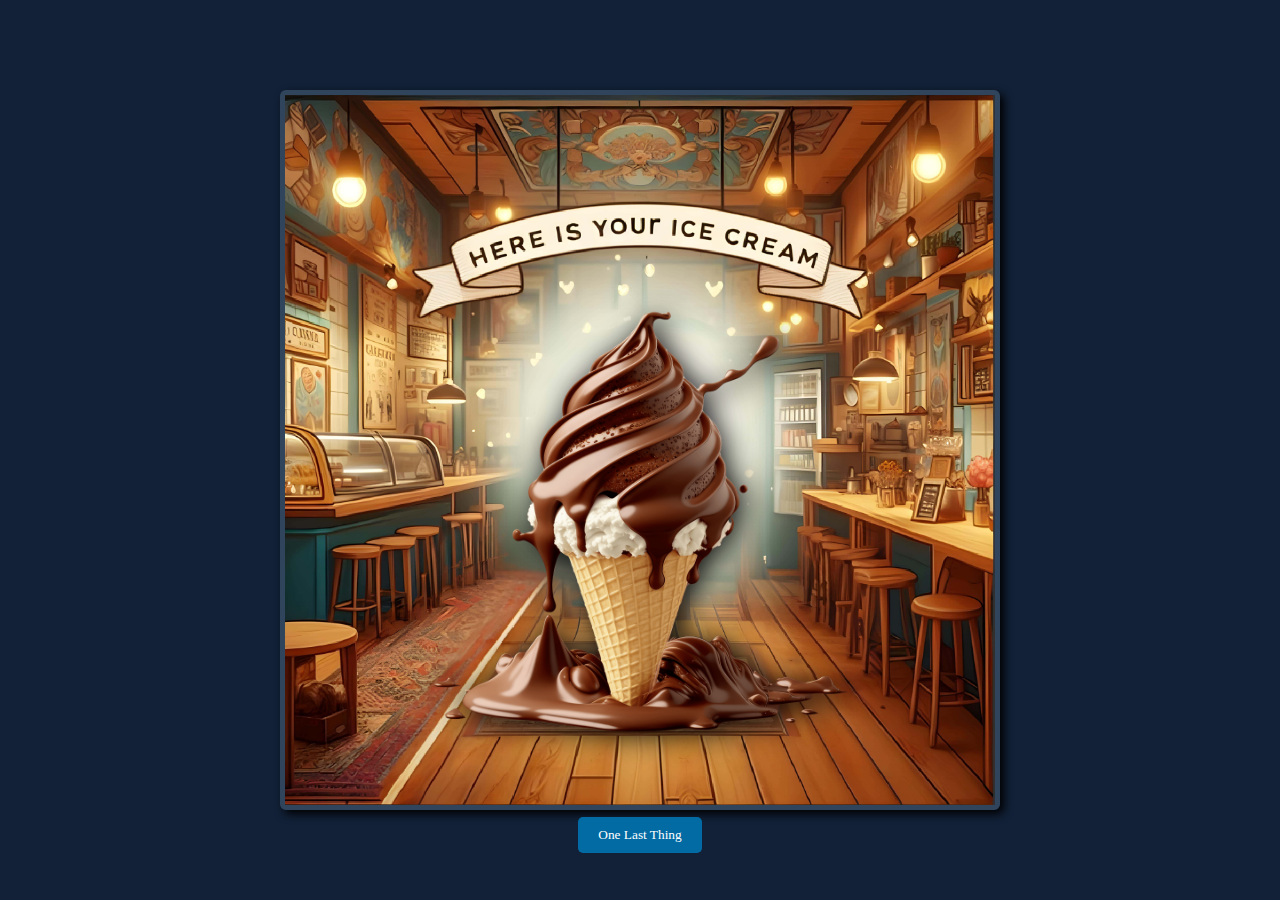
<file: Chocolate.html>
<!DOCTYPE html>
<html lang="en">
<meta charset="UTF-8">
<meta name="viewport" content="width=device-width, initial-scale=1.0">
<title>Your order</title>
<link rel="preconnect" href="https://fonts.googleapis.com">
<link rel="preconnect" href="https://fonts.gstatic.com" crossorigin>
<link href="https://fonts.googleapis.com/css2?family=Delius&display=swap" rel="stylesheet">

<head>
    <script>
        window.onload = function () {
            document.getElementById("centerDiv").style.display = "block";
        };
    </script>
    <style>
        body {
            /* background-image: url("background.jpg"); */
            background-color: #122138;
            /* background-color: #003566; */
            user-select: none;
            -moz-user-select: none;
            -webkit-user-drag: none;
            -webkit-user-select: none;
            -ms-user-select: none;
            pointer-events: none;
        }

        .bg-blur {
            position: fixed;
            top: 0;
            left: 0;
            width: 100%;
            height: 100%;
            backdrop-filter: blur(10px);
        }

        .center-div {
            position: absolute;
            top: 50%;
            left: 50%;
            transform: translate(-50%, -50%);
            width: 90%;
            max-width: 710px;
            height: auto;
            border: 5px solid #30445c;
            border-radius: 6px;
            box-shadow: 4px 4px 10px black;
        }

        .center-img {
            display: block;
            margin-left: auto;
            margin-right: auto;
            width: 100%;
            height: auto;
        }

        .center-div:hover {
            box-shadow: 4px 5px 20px black;
        }

        .menu {
            position: absolute;
            bottom: -48px;
            left: 50%;
            transform: translateX(-50%);
            display: flex;
            justify-content: space-around;
            width: 100%;
        }

        .menu button {
            background-color: #026ba4;
            color: white;
            padding: 10px 20px;
            border: none;
            border-radius: 5px;
            cursor: pointer;
            font-family: 'Playfair Display', serif;
            cursor: pointer;
            pointer-events: visible;
        }

        .menu #b1 a {
            text-decoration: none;
            color: white;
        }
        .Icecream {
            position: absolute;
            top: 60%;
            left: 50%;
            transform: translate(-50%, -50%);
            width: 60%;
            height: auto;
            filter: drop-shadow(4px 4px 15px black);
        }
    </style>
</head>

<body>
    <div class="bg-blur"></div>
    <div class="center-div">
        <img src="Icecream img/Final.jpg" alt="Image" class="center-img">
        <img src="Icecream img/Chocolate.png" alt="Mango Ice Cream" class="Icecream">
        <div class="menu">
            <a href="Final.html"><button id="b1">One Last Thing</button></a>
        </div>
    </div>
</body>

</html>
</file>
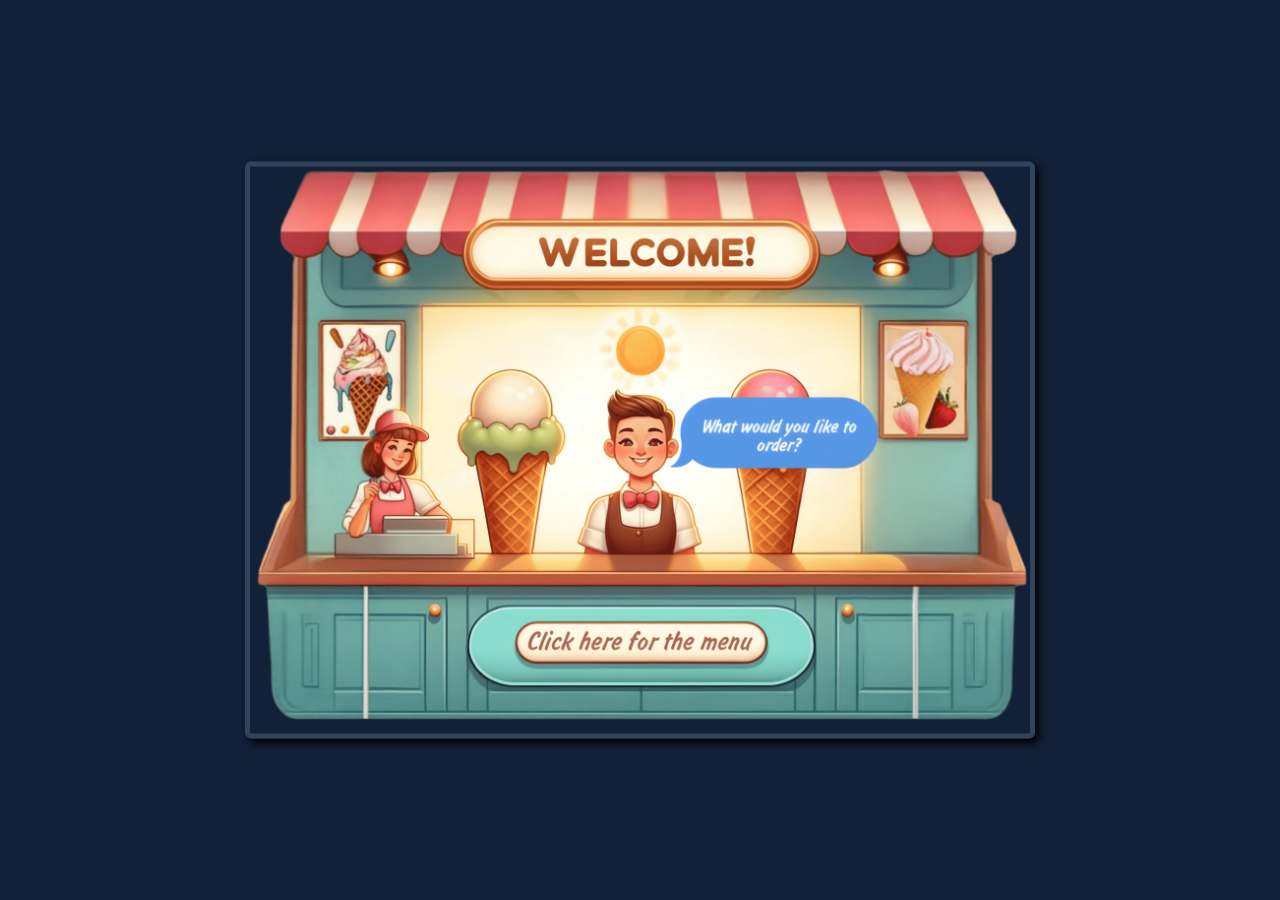
<file: Counter.html>
<!DOCTYPE html>
<html lang="en">
<meta charset="UTF-8">
<meta name="viewport" content="width=device-width, initial-scale=1.0">
<title>Counter</title>
<head>
  <script>
    window.onload = function() {
      document.getElementById("centerDiv").style.display = "block";
    };
  </script>
  <style>
    body {
      background-color: #122138;
      user-select: none;
      -moz-user-select: none;
      -webkit-user-drag: none;
      -webkit-user-select: none;
      -ms-user-select: none;
      pointer-events: none;
    }

    .bg-blur {
      position: fixed;
      top: 0;
      left: 0;
      width: 100%;
      height: 100%;
      backdrop-filter: blur(10px);
    }

    .center-div {
      position: absolute;
      top: 50%;
      left: 50%;
      transform: translate(-50%, -50%);
      width: 90%;
      max-width: 780px;
      height: auto;
      border: 5px solid #30445c;
      border-radius: 6px;
      box-shadow: 4px 4px 10px black;
    }
    .center-img {
      display: block;
      margin-left: auto;
      margin-right: auto;
      width: 100%;
      height: auto;
      -webkit-tap-highlight-color: transparent;
      pointer-events: visible;
    }
    .center-div:hover {
      box-shadow: 4px 5px 20px black;
    }
  </style>
</head>
<body>
  <div class="bg-blur"></div>
  <div class="center-div">
    <a href="Menu.html"><img src="Icecream img/Counter.png" alt="Image" class="center-img"></a>
  </div>
</body>
</html>
</file>
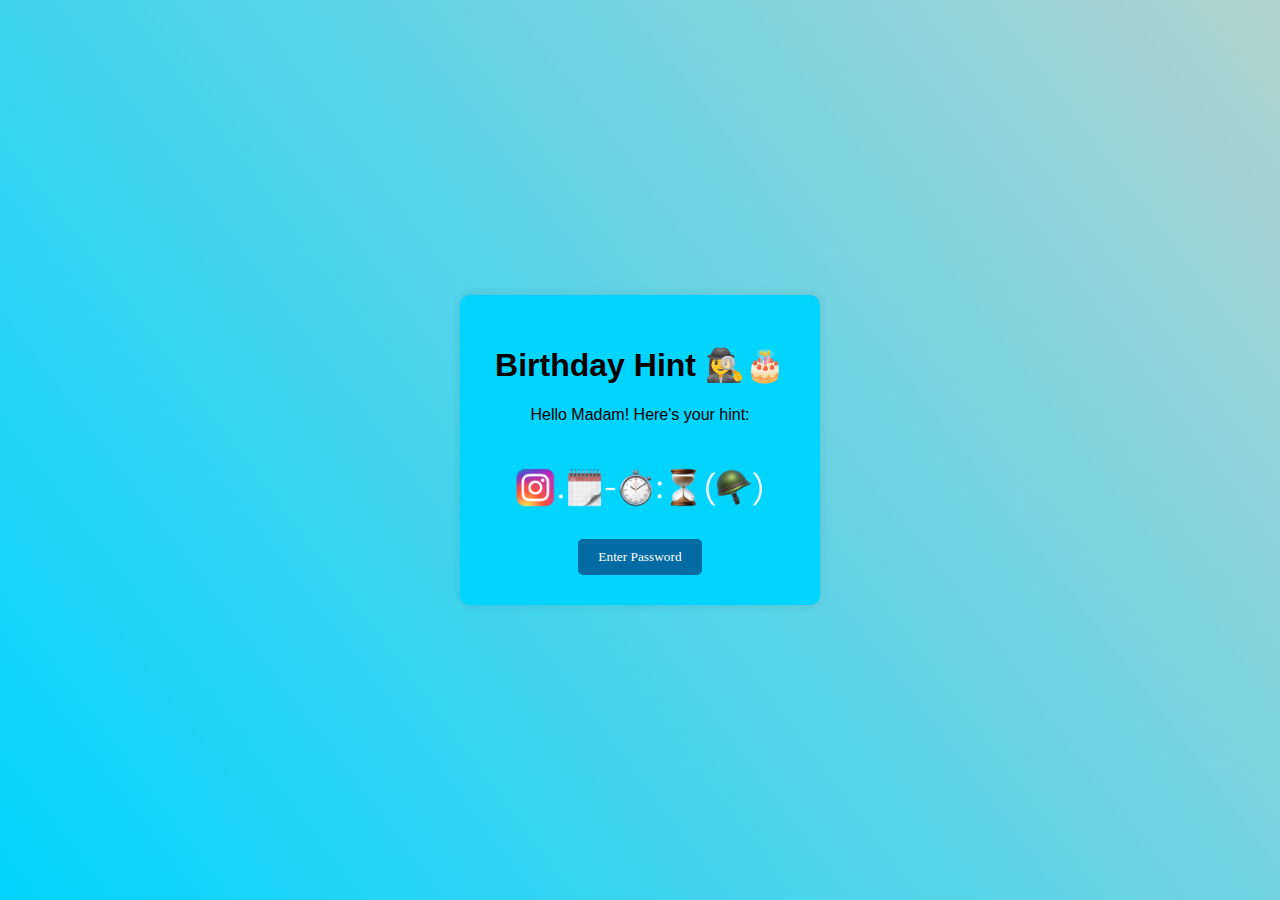
<file: Hint.html>
<!DOCTYPE html>
<html lang="en">
<head>
    <meta charset="UTF-8">
    <meta name="viewport" content="width=device-width, initial-scale=1.0">
    <link rel="stylesheet" href="https://cdnjs.cloudflare.com/ajax/libs/font-awesome/4.7.0/css/font-awesome.min.css">
    <title>Birthday Hint 🕵️‍♀️🎂</title>
    <style>
        body {
            font-family: Arial, sans-serif;
            display: flex;
            align-items: center;
            justify-content: center;
            height: 100vh;
            text-align: center;
            background: rgb(2, 0, 36);
            background: -moz-linear-gradient(233deg, rgba(2, 0, 36, 1) 0%, rgba(177, 211, 208, 1) 0%, rgba(0, 212, 255, 1) 100%);
            background: -webkit-linear-gradient(233deg, rgba(2, 0, 36, 1) 0%, rgba(177, 211, 208, 1) 0%, rgba(0, 212, 255, 1) 100%);
            background: linear-gradient(233deg, rgba(2, 0, 36, 1) 0%, rgba(177, 211, 208, 1) 0%, rgba(0, 212, 255, 1) 100%);
            filter: progid:DXImageTransform.Microsoft.gradient(startColorstr="#020024", endColorstr="#00d4ff", GradientType=1);
            margin: 0;
        }
        .container {
            max-width: 900px;
            background-color: rgba(0, 212, 255, 1);
            padding: 30px;
            border-radius: 10px;
            box-shadow: 0 0 10px rgba(0, 0, 0, 0.1);
        }
        #hintContainer img {
            width: 300px;
            align-items: center;
        }
        button {
            background-color: #026ba4;
            color: white;
            padding: 10px 20px;
            border: none;
            border-radius: 5px;
            cursor: pointer;
            font-family: 'Playfair Display', serif;
            cursor: pointer;
            pointer-events: visible;
        }
        #b1 a {
            text-decoration: none;
            color: white;
        }
    </style>
</head>
<body>
    <div class="container">
        <div class="center">
            <h1>Birthday Hint 🕵️‍♀️🎂</h1>
            <p>Hello Madam! Here's your hint:</p>
            <div id="hintContainer">
                <img src="img/Hint.png" alt="Hint">
            </div>
            <button id="b1">Enter Password</button>

            <script>
                document.getElementById('b1').addEventListener('click', function() {
                    window.open('Password.html', '_blank');
                });
            </script>
            

        </div>
    </div>
</body>
</html>
</file>
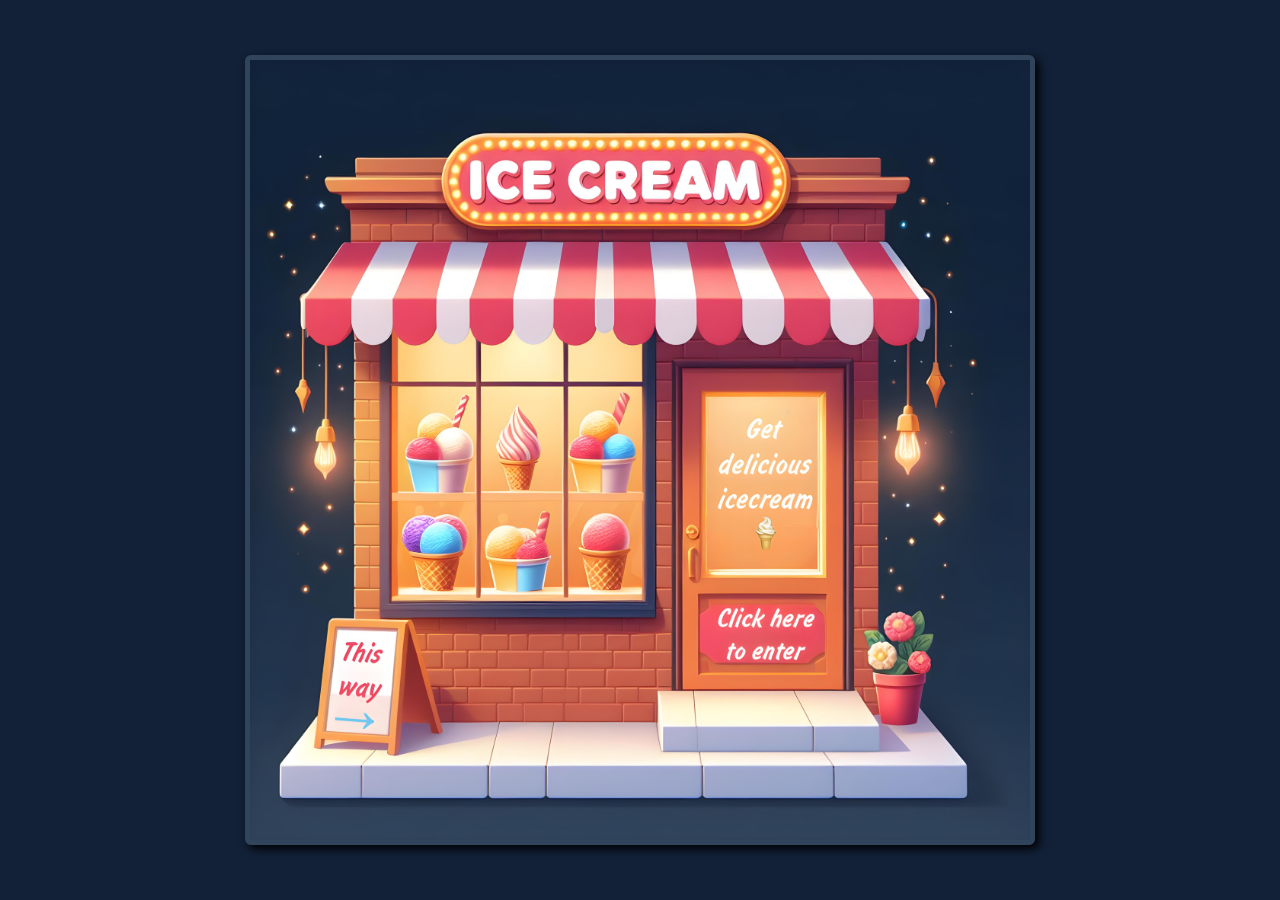
<file: Icecream Shop.html>
<!DOCTYPE html>
<html lang="en">
<meta charset="UTF-8">
<meta name="viewport" content="width=device-width, initial-scale=1.0">
<title>Icecream Shop</title>
<head>
  <script>
    window.onload = function() {
      document.getElementById("centerDiv").style.display = "block";
    };
  </script>
  <style>
    body {
      background-color: #122138;
      background-color: #122138;
      user-select: none;
      -moz-user-select: none;
      -webkit-user-drag: none;
      -webkit-user-select: none;
      -ms-user-select: none;
      pointer-events: none;
    }
    .bg-blur {
      position: fixed;
      top: 0;
      left: 0;
      width: 100%;
      height: 100%;
      backdrop-filter: blur(10px);
    }
    .center-div {
      position: absolute;
      top: 50%;
      left: 50%;
      transform: translate(-50%, -50%);
      width: 80%;
      max-width: 780px;
      height: auto;
      border: 5px solid #30445c;
      border-radius: 6px;
      box-shadow: 4px 4px 10px black;
    }
    .center-img {
      display: block;
      margin-left: auto;
      margin-right: auto;
      width: 100%;
      height: auto;
      pointer-events: visible;
    }
    .center-div:hover {
      box-shadow: 4px 5px 20px black;
    }
  </style>
</head>
<body>
  <div class="bg-blur"></div>
  <div class="center-div">
    <a href="Counter.html"><img src="Icecream img/Shop.jpg" alt="Image" class="center-img"></a>
  </div>
</body>
</html>
</file>
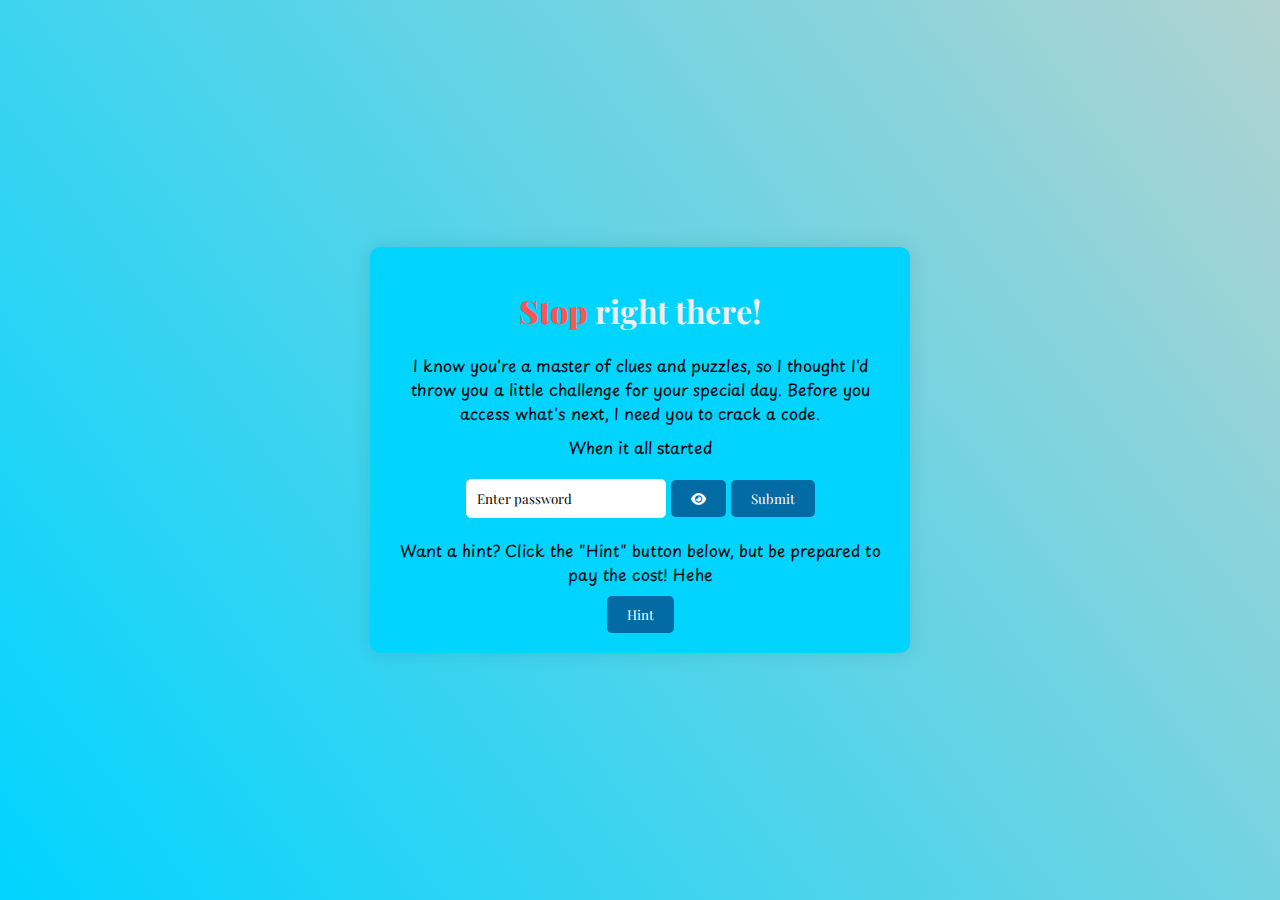
<file: Password.html>
<!DOCTYPE html>
<html lang="en">
<head>
    <meta charset="UTF-8">
    <meta name="viewport" content="width=device-width, initial-scale=1.0">
    <title>Happy Birthday Surprise!</title>
    <link rel="preconnect" href="https://fonts.googleapis.com">
    <link rel="preconnect" href="https://fonts.gstatic.com" crossorigin>
    <link href="https://fonts.googleapis.com/css2?family=Alegreya&family=Kaushan+Script&family=Montserrat&family=Open+Sans:wght@300&family=Playpen+Sans:wght@100;500&display=swap" rel="stylesheet">
    <link href="https://fonts.googleapis.com/css2?family=Playfair+Display&display=swap" rel="stylesheet">
    <link rel="stylesheet" href="https://cdnjs.cloudflare.com/ajax/libs/font-awesome/6.0.0-beta3/css/all.min.css">
    <style>
        body {
            font-family: 'Alegreya', serif;
            font-family: 'Kaushan Script', cursive;
            font-family: 'Montserrat', sans-serif;
            font-family: 'Open Sans', sans-serif;
            font-family: 'Playpen Sans', cursive;
            display: flex;
            align-items: center;
            justify-content: center;
            height: 100vh;
            text-align: center;
            background: rgb(2, 0, 36);
            background: -moz-linear-gradient(233deg, rgba(2, 0, 36, 1) 0%, rgba(177, 211, 208, 1) 0%, rgba(0, 212, 255, 1) 100%);
            background: -webkit-linear-gradient(233deg, rgba(2, 0, 36, 1) 0%, rgba(177, 211, 208, 1) 0%, rgba(0, 212, 255, 1) 100%);
            background: linear-gradient(233deg, rgba(2, 0, 36, 1) 0%, rgba(177, 211, 208, 1) 0%, rgba(0, 212, 255, 1) 100%);
            filter: progid:DXImageTransform.Microsoft.gradient(startColorstr="#020024", endColorstr="#00d4ff", GradientType=1);
            margin: 0;
        }
        .container {
            max-width: 500px;
            margin: 0 auto;
            background-color: rgb(0, 212, 255);
            padding: 20px;
            border-radius: 10px;
            box-shadow: 0 0 20px rgba(0, 0, 0, 0.1);
        }
        input[type="password"], input[type="text"] {
            padding: 10px;
            margin: 10px 0;
            border: 1px solid #ffffff;
            border-radius: 5px;
            width: 40%;
            background-color: #ffffff;
            color: #000000;
            box-sizing: border-box;
            font-family: 'Playfair Display', serif;
        }
        ::placeholder{
            background-color: white;
            color: rgb(0, 0, 0);
            font: bolder;
        }
        button {
            background-color: #026ba4;
            color: white;
            padding: 10px 20px;
            border: none;
            border-radius: 5px;
            cursor: pointer;
            font-family: 'Playfair Display', serif;
        }
        button:hover {
            background-color: #023e8a;
        }
        p {
            margin: 10px 0;
        }
        h1 b{
            color: rgb(253, 84, 84);
            font-family: 'Playfair Display', serif;  
        }
        h1 {
            color: rgb(239, 239, 239);
            font-family: 'Playfair Display', serif;
        }
        #error-message {
            color: red;
            font-weight: bold;
            display: none;
        }
    </style>
</head>
<body>
    <div class="container">
        <h1><b>Stop</b> right there!</h1>
        <p>I know you're a master of clues and puzzles, so I thought I'd throw you a little challenge for your special day. Before you access what's next, I need you to crack a code.</p>
        <p>When it all started</p>
        <form action="#" method="post">
            <input type="password" id="password" placeholder="Enter password" onkeypress="handleKeyPress(event)">
            <button type="button" id="togglePasswordButton">
                <i class="fas fa-eye"></i>
            </button>
            <button type="button" onclick="checkPassword()">Submit</button>
        </form>
        <p id="error-message">Incorrect password. Please try again.</p>
        <p>Want a hint? Click the "Hint" button below, but be prepared to pay the cost! Hehe</p>
        <a href="https://forms.gle/uzyqz1zx83W5myZq5" target="_blank"><button type="button">Hint</button></a>
    </div> 
</body>
<script>
    var attemptCounter = 0;

    function checkPassword() {
        var enteredPassword = document.getElementById("password").value;
        var correctPassword = "17.05.2022-16:02";
        var correctPasswordText = "Mai chudel hu";
        var errorMessage = document.getElementById("error-message");

        if (enteredPassword === correctPassword || enteredPassword === correctPasswordText) {
            window.location.href = "Icecream Shop.html";
        } else {
            attemptCounter++;
            if (attemptCounter === 1) {
                errorMessage.innerText = "Incorrect password. Please try again.";
            } else if (attemptCounter === 2) {
                errorMessage.innerText = "Still incorrect. Give it another go!";
            } else if (attemptCounter === 3) {
                errorMessage.innerText = "Not quite. Think harder!";
            } else if (attemptCounter === 4) {
                errorMessage.innerText = "Looks like you're having trouble. Consider using the hint!";
            }  else if (attemptCounter === 5) {
                errorMessage.innerText = "Please use the hint if you're stuck.";
            }  else if (attemptCounter === 6) {
                errorMessage.innerText = "Just use the hint now";
            }  else if (attemptCounter === 7) {
                errorMessage.innerText = "Still incorrect, Now!!??";
            } else {
                errorMessage.innerText = "Madam ji krlo use hint hehe";
            }
            errorMessage.style.display = 'block';
        }
    }

    function handleKeyPress(event) {
        var errorMessage = document.getElementById("error-message");
        errorMessage.style.display = 'none';

        if (event.key === 'Enter') {
            event.preventDefault(); 
            checkPassword();
        }
    }

    document.getElementById('togglePasswordButton').addEventListener('click', function () {
        const passwordField = document.getElementById('password');
        const passwordFieldType = passwordField.getAttribute('type');
        const icon = this.querySelector('i');
        
        if (passwordFieldType === 'password') {
            passwordField.setAttribute('type', 'text');
            icon.classList.remove('fa-eye');
            icon.classList.add('fa-eye-slash');
        } else {
            passwordField.setAttribute('type', 'password');
            icon.classList.remove('fa-eye-slash');
            icon.classList.add('fa-eye');
        }
    });

    document.getElementById('password').addEventListener('input', function() {
        var errorMessage = document.getElementById("error-message");
        errorMessage.style.display = 'none';
    });
</script>
</html>
</file>
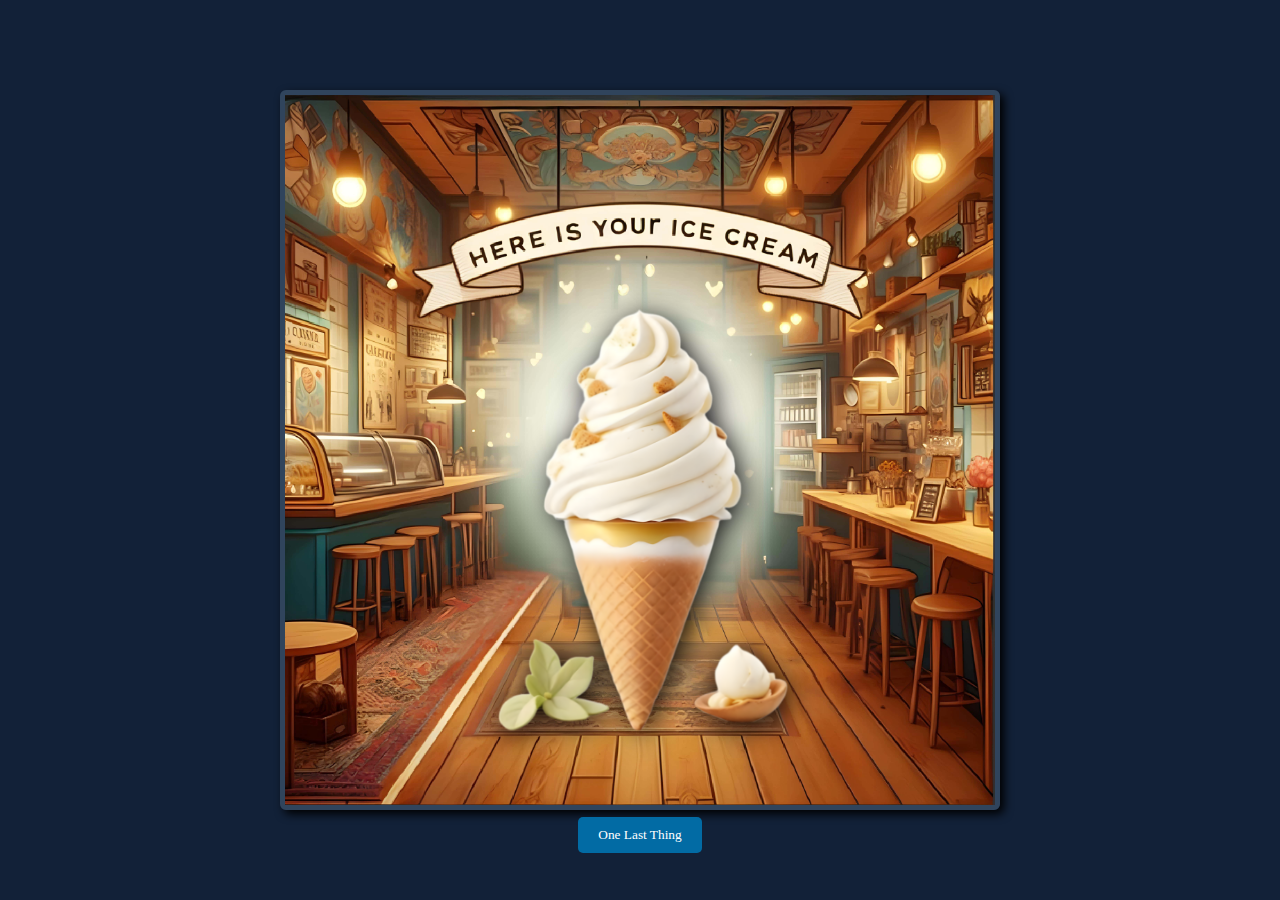
<file: Vanilla.html>
<!DOCTYPE html>
<html lang="en">
<meta charset="UTF-8">
<meta name="viewport" content="width=device-width, initial-scale=1.0">
<title>Your order</title>
<link rel="preconnect" href="https://fonts.googleapis.com">
<link rel="preconnect" href="https://fonts.gstatic.com" crossorigin>
<link href="https://fonts.googleapis.com/css2?family=Delius&display=swap" rel="stylesheet">
<head>
    <script>
        window.onload = function () {
            document.getElementById("centerDiv").style.display = "block";
        };
    </script>
    <style>
        body {
            background-color: #122138;
            user-select: none;
            -moz-user-select: none;
            -webkit-user-drag: none;
            -webkit-user-select: none;
            -ms-user-select: none;
            pointer-events: none;
        }

        .bg-blur {
            position: fixed;
            top: 0;
            left: 0;
            width: 100%;
            height: 100%;
            backdrop-filter: blur(10px);
        }
        .center-div {
            position: absolute;
            top: 50%;
            left: 50%;
            transform: translate(-50%, -50%);
            width: 90%;
            max-width: 710px;
            height: auto;
            border: 5px solid #30445c;
            border-radius: 6px;
            box-shadow: 4px 4px 10px black;
        }
        .center-img {
            display: block;
            margin-left: auto;
            margin-right: auto;
            width: 100%;
            height: auto;
        }
        .center-div:hover {
            box-shadow: 4px 5px 20px black;
        }
        .menu {
            position: absolute;
            bottom: -48px;
            left: 50%;
            transform: translateX(-50%);
            display: flex;
            justify-content: space-around;
            width: 100%;
        }
        .menu button {
            background-color: #026ba4;
            color: white;
            padding: 10px 20px;
            border: none;
            border-radius: 5px;
            cursor: pointer;
            font-family: 'Playfair Display', serif;
            cursor: pointer;
            pointer-events: visible;
        }
        .menu #b1 a {
            text-decoration: none;
            color: white;
        }
        .Icecream {
            position: absolute;
            top: 60%;
            left: 50%;
            transform: translate(-50%, -50%);
            width: 60%;
            height: auto;
            filter: drop-shadow(4px 4px 15px black);
        }
    </style>
</head>
<body>
    <div class="bg-blur"></div>
    <div class="center-div">
        <img src="Icecream img/Final.jpg" alt="Image" class="center-img">
        <img src="Icecream img/Vanilla.png" alt="Mango Ice Cream" class="Icecream">
        <div class="menu">
            <a href="Final.html"><button id="b1">One Last Thing</button></a>
        </div>
    </div>
</body>
</html>
</file>
